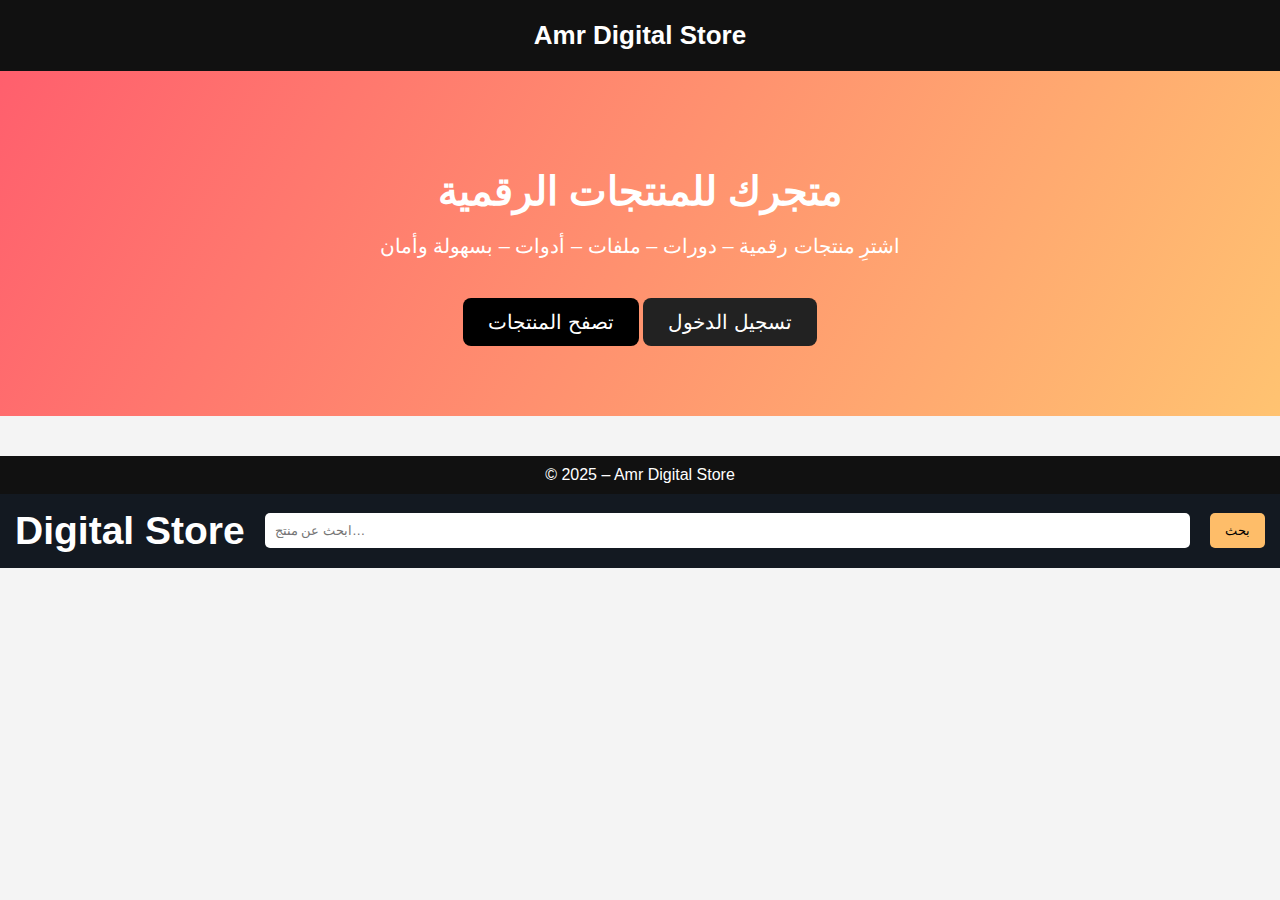
<file: index.html>
<!DOCTYPE html>
<html lang="en">
<head>
    <meta charset="UTF-8">
    <meta name="viewport" content="width=device-width, initial-scale=1.0">
    <title>Amr Digital Store</title>
    <style>
        body {
            margin: 0;
            font-family: Arial, sans-serif;
            background: #f4f4f4;
        }
        header {
            background: #111;
            color: #fff;
            padding: 20px;
            text-align: center;
            font-size: 26px;
            font-weight: bold;
        }
        .hero {
            background: linear-gradient(120deg, #ff5f6d, #ffc371);
            padding: 70px 20px;
            text-align: center;
            color: white;
        }
        .hero h1 {
            font-size: 40px;
            margin-bottom: 10px;
        }
        .hero p {
            font-size: 20px;
        }
        .btn {
            background: black;
            color: white;
            padding: 12px 25px;
            border-radius: 8px;
            text-decoration: none;
            margin-top: 20px;
            display: inline-block;
            font-size: 20px;
        }
        footer {
            background: #111;
            color: #fff;
            text-align: center;
            padding: 10px;
            margin-top: 40px;
        }
    </style>
</head>
<body>

    <header>Amr Digital Store</header>

    <section class="hero">
        <h1>متجرك للمنتجات الرقمية</h1>
        <p>اشترِ منتجات رقمية – دورات – ملفات – أدوات – بسهولة وأمان</p>

        <a class="btn" href="products.html">تصفح المنتجات</a>
        <a class="btn" href="login.html" style="background:#222;">تسجيل الدخول</a>
    </section>

    <footer>
        © 2025 – Amr Digital Store
    </footer>

</body>
</html>
<script>
    let list = JSON.parse(localStorage.getItem("products") || "[]");

    let container = document.getElementById("products");

    list.forEach(p => {
        container.innerHTML += `
            <div class="product">
                <h3>${p.name}</h3>
                <p>السعر: ${p.price} جنيه</p>
                <button onclick="window.location.href='/payment.html'">اشتري الآن</button>
            </div>
        `;
    });
</script>
<header style="background:#131921; padding:15px; display:flex; align-items:center; gap:20px; color:white;">
    <h2 style="margin:0;">Digital Store</h2>

    <input type="text" placeholder="ابحث عن منتج…" 
    style="flex:1; padding:10px; border:none; border-radius:5px;">

    <button style="background:#febd69; border:none; padding:10px 15px; border-radius:5px; cursor:pointer;">
        بحث
    </button>
</header>
</file>
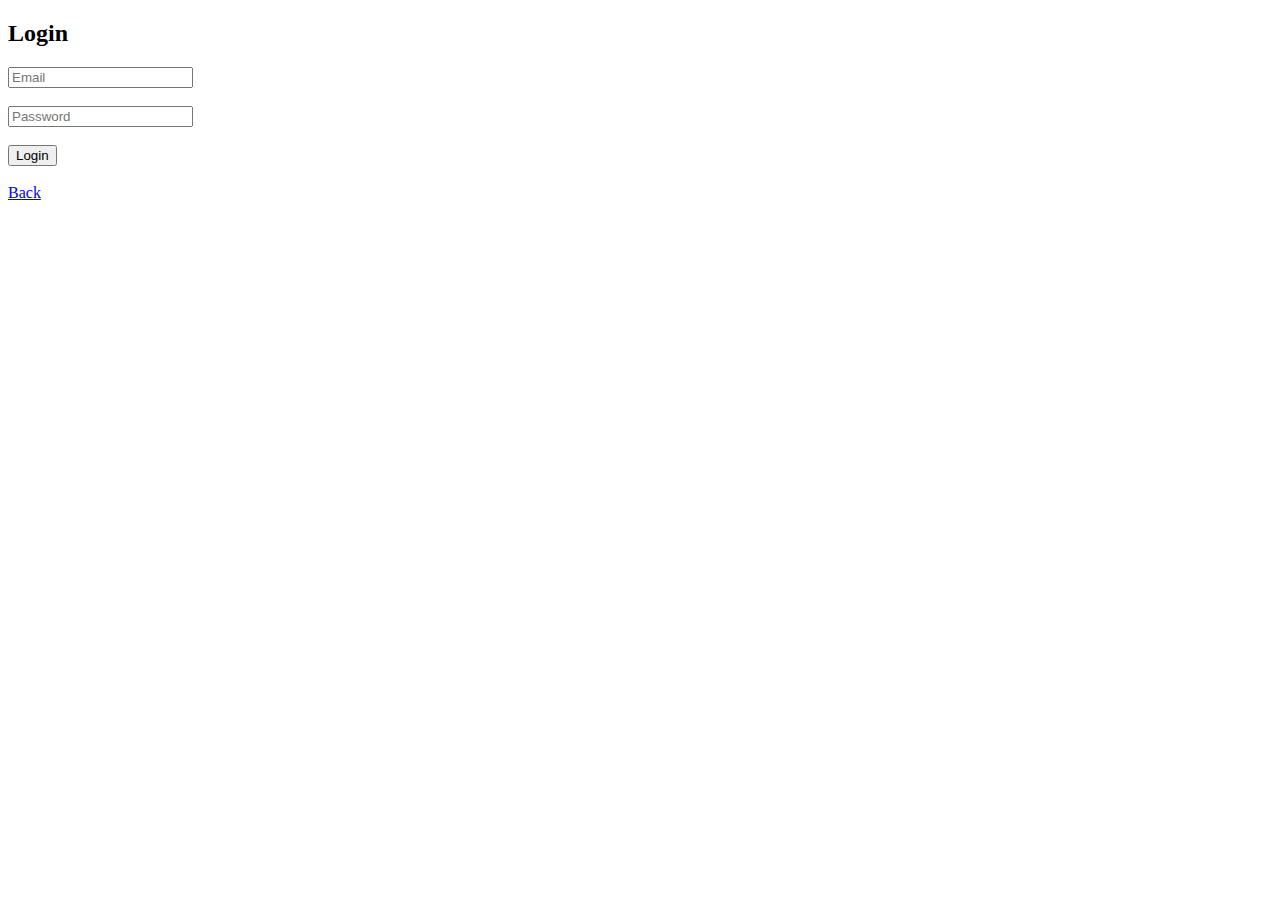
<file: login.html>
<!DOCTYPE html>
<html lang="en">
<head>
    <meta charset="UTF-8">
    <meta name="viewport" content="width=device-width, initial-scale=1.0">
    <title>Login</title>
</head>
<body>
    <h2>Login</h2>

    <form>
        <input type="email" placeholder="Email"><br><br>
        <input type="password" placeholder="Password"><br><br>
        <button type="submit">Login</button>
    </form>

    <br>
    <a href="index.html">Back</a>
</body>
</html>
</file>
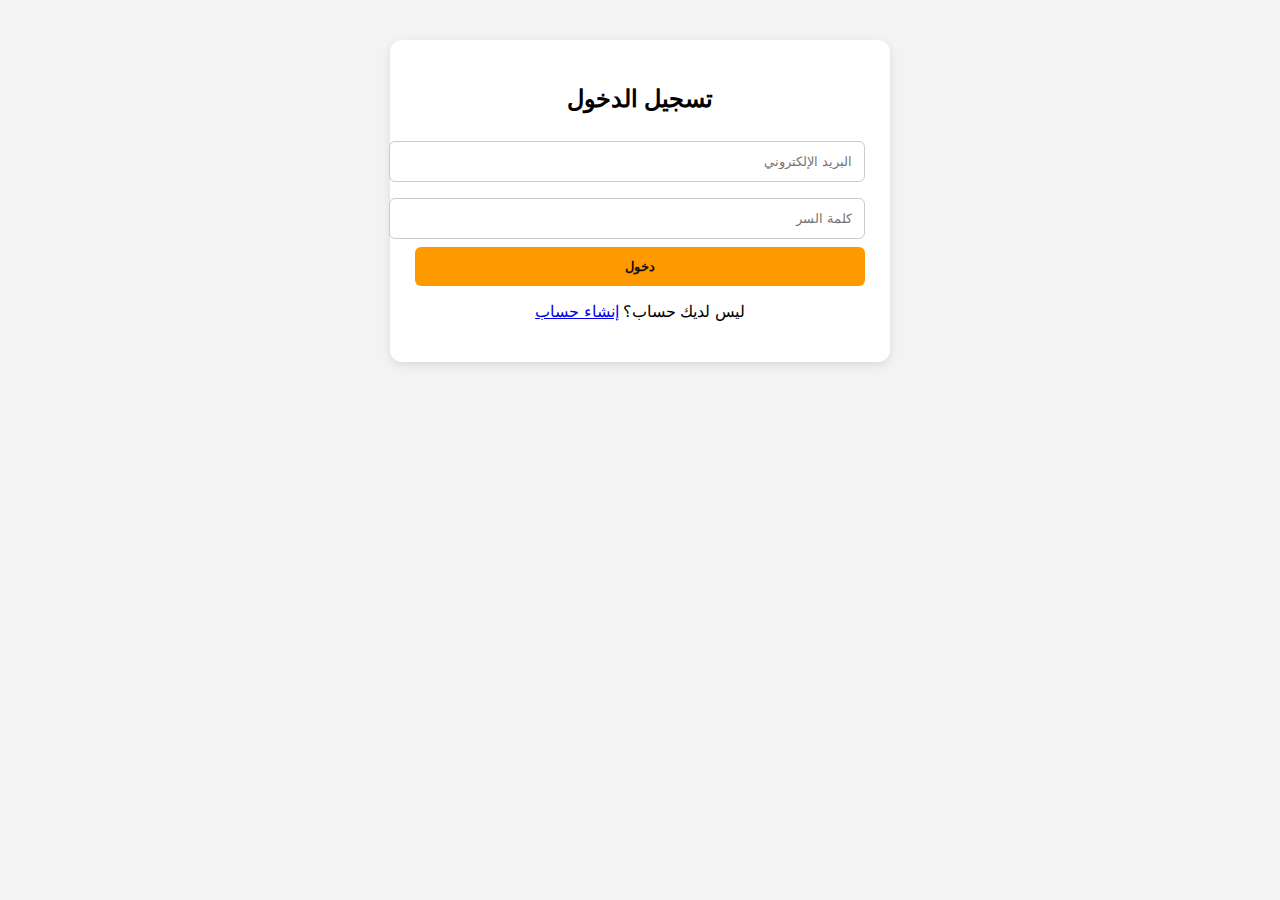
<file: longing.html>
<!DOCTYPE html>
<html lang="ar" dir="rtl">
<head>
<meta charset="UTF-8">
<title>تسجيل الدخول</title>
<link rel="stylesheet" href="style.css">

<style>
.form-box {
    max-width: 450px;
    margin: 40px auto;
    background: #fff;
    padding: 25px;
    border-radius: 12px;
    box-shadow: 0 3px 10px rgba(0,0,0,0.1);
    text-align: center;
}
input {
    width: 100%;
    padding: 12px;
    margin: 8px 0;
    border-radius: 6px;
    border: 1px solid #ccc;
}
button {
    width: 100%;
    padding: 12px;
    background: #FF9900;
    border: none;
    border-radius: 6px;
    font-weight: bold;
    cursor: pointer;
}
</style>
</head>

<body>

<div class="form-box">
    <h2>تسجيل الدخول</h2>

    <input id="email" type="email" placeholder="البريد الإلكتروني">
    <input id="password" type="password" placeholder="كلمة السر">

    <button onclick="login()">دخول</button>

    <p>ليس لديك حساب؟ <a href="register.html">إنشاء حساب</a></p>
</div>

<script>
function login() {
    let user = JSON.parse(localStorage.getItem("user") || "{}");

    if (
        user.email === document.getElementById("email").value &&
        user.password === document.getElementById("password").value
    ) {
        localStorage.setItem("loggedIn", "true");
        alert("تم تسجيل الدخول بنجاح!");
        window.location.href = "index.html";
    } else {
        alert("خطأ في البيانات!");
    }
}
</script>

</body>
</html>
</file>
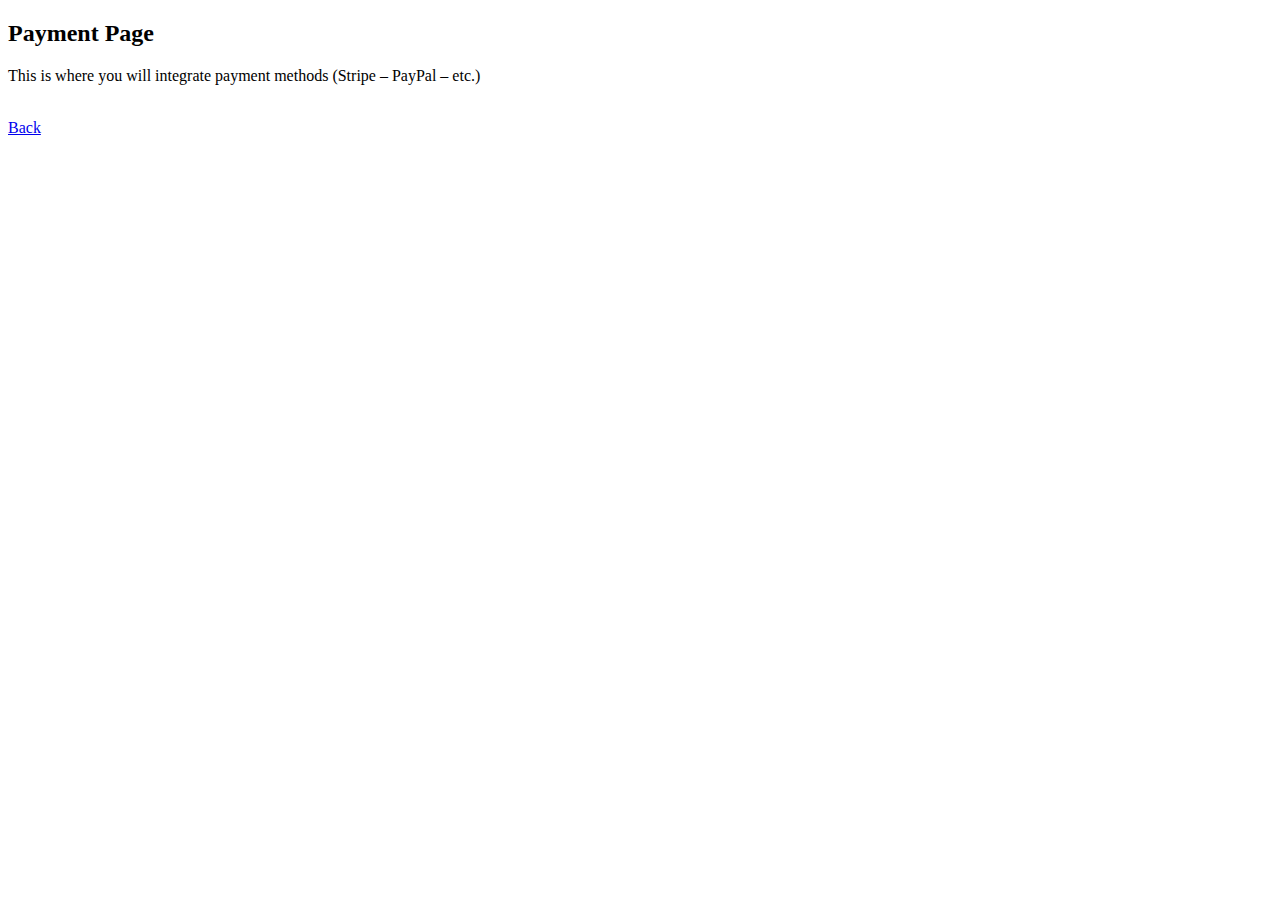
<file: payment.html>
<!DOCTYPE html>
<html lang="en">
<head>
    <meta charset="UTF-8">
    <meta name="viewport" content="width=device-width, initial-scale=1.0">
    <title>Payment</title>
</head>
<body>
    <h2>Payment Page</h2>

    <p>This is where you will integrate payment methods (Stripe – PayPal – etc.)</p>

    <br>
    <a href="products.html">Back</a>
</body>
</html>
</file>
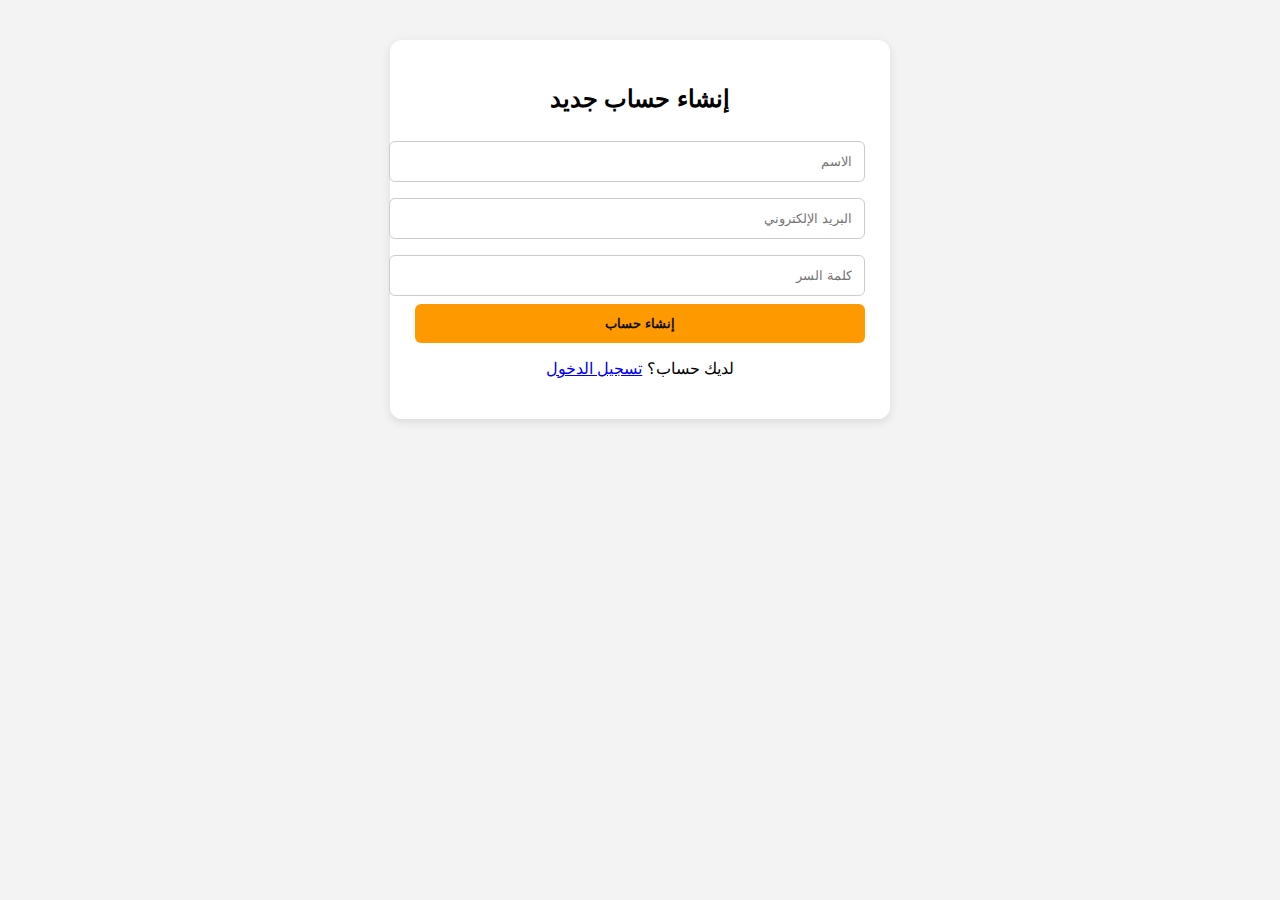
<file: register.html>
<!DOCTYPE html>
<html lang="ar" dir="rtl">
<head>
<meta charset="UTF-8">
<title>إنشاء حساب</title>
<link rel="stylesheet" href="style.css">

<style>
.form-box {
    max-width: 450px;
    margin: 40px auto;
    background: #fff;
    padding: 25px;
    border-radius: 12px;
    box-shadow: 0 3px 10px rgba(0,0,0,0.1);
    text-align: center;
}
input {
    width: 100%;
    padding: 12px;
    margin: 8px 0;
    border-radius: 6px;
    border: 1px solid #ccc;
}
button {
    width: 100%;
    padding: 12px;
    background: #FF9900;
    border: none;
    border-radius: 6px;
    font-weight: bold;
    cursor: pointer;
}
</style>
</head>

<body>

<div class="form-box">
    <h2>إنشاء حساب جديد</h2>

    <input id="name" type="text" placeholder="الاسم">
    <input id="email" type="email" placeholder="البريد الإلكتروني">
    <input id="password" type="password" placeholder="كلمة السر">

    <button onclick="register()">إنشاء حساب</button>

    <p>لديك حساب؟ <a href="login.html">تسجيل الدخول</a></p>
</div>

<script>
function register() {
    let user = {
        name: document.getElementById("name").value,
        email: document.getElementById("email").value,
        password: document.getElementById("password").value
    };

    localStorage.setItem("user", JSON.stringify(user));

    alert("تم إنشاء الحساب بنجاح!");
    window.location.href = "login.html";
}
</script>

</body>
</html>
</file>
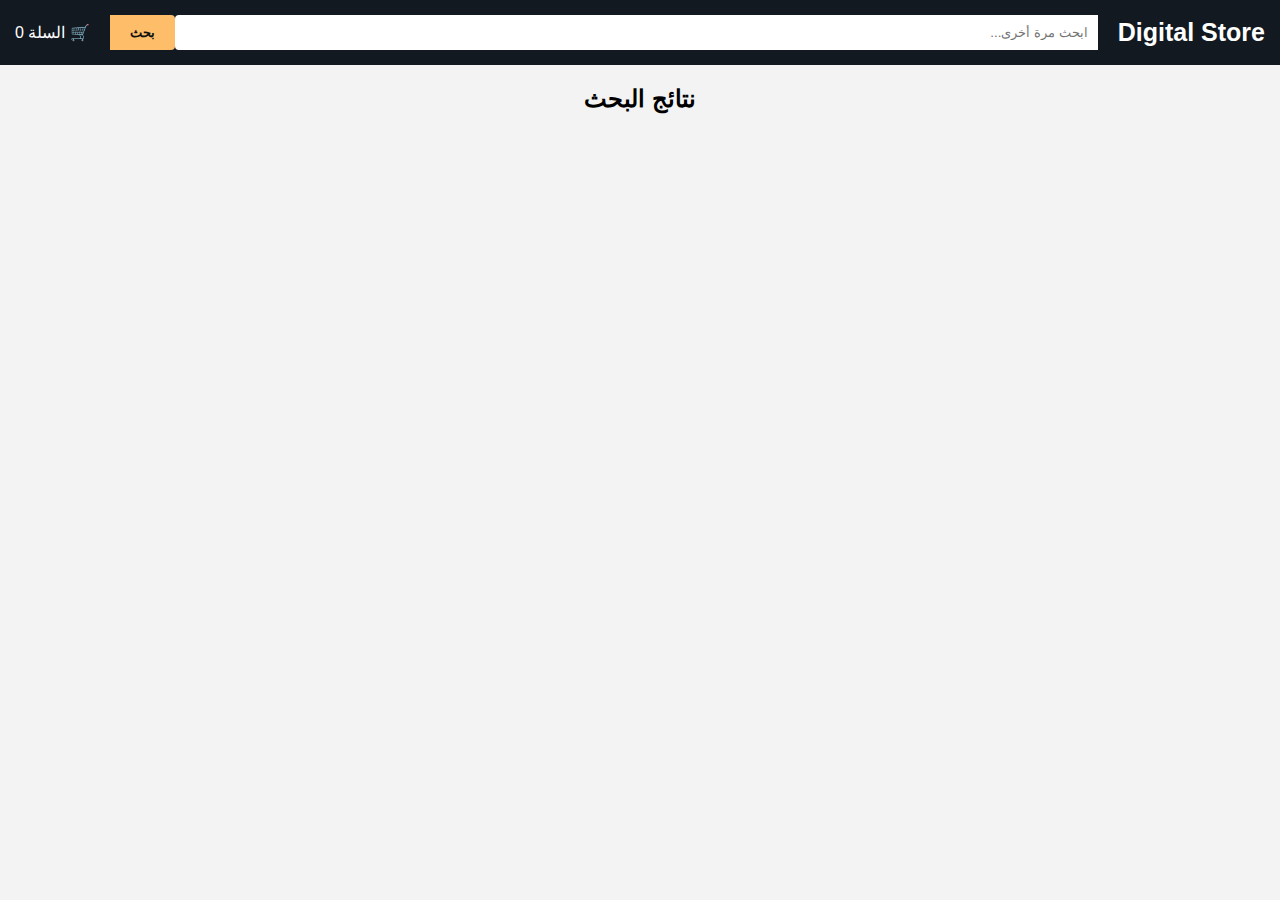
<file: searsh.html>
<!DOCTYPE html>
<html lang="ar" dir="rtl">
<head>
<meta charset="UTF-8" />
<title>نتائج البحث</title>
<link rel="stylesheet" href="style.css" />

<style>
.search-results {
    max-width: 1200px;
    margin: 25px auto;
    display: grid;
    grid-template-columns: repeat(auto-fill, minmax(220px, 1fr));
    gap: 20px;
}

.search-item {
    background: white;
    border: 1px solid #ddd;
    padding: 15px;
    border-radius: 8px;
    text-align: center;
    transition: 0.2s;
}

.search-item:hover {
    transform: scale(1.03);
    border-color: #ffa41c;
}

.search-item img {
    width: 100%;
    border-radius: 8px;
}

.price {
    font-size: 18px;
    font-weight: bold;
    margin: 5px 0;
    color: #111;
}

.view-btn {
    background: #FF9900;
    padding: 8px 12px;
    border: none;
    border-radius: 6px;
    cursor: pointer;
    font-weight: bold;
}
</style>
</head>

<body>

<header class="header">
    <div class="logo" onclick="location.href='/'" style="cursor:pointer;">Digital Store</div>

    <div class="search-box">
        <input id="searchInput" type="text" placeholder="ابحث مرة أخرى...">
        <button onclick="searchAgain()">بحث</button>
    </div>

    <div class="account">
        <a href="/cart.html">🛒 السلة <span id="cart-count">0</span></a>
    </div>
</header>

<h2 style="text-align:center;">نتائج البحث</h2>

<div class="search-results" id="results"></div>

<script>
// استرجاع كلمة البحث
let query = localStorage.getItem("search") || "";

// استرجاع كل المنتجات
let products = JSON.parse(localStorage.getItem("allProducts") || "[]");

// فلترة المنتجات
let filtered = products.filter(p =>
    p.name.includes(query) ||
    p.description.includes(query)
);

let box = document.getElementById("results");

filtered.forEach((p, i) => {
    box.innerHTML += `
        <div class="search-item">
            <img src="${p.image}">
            <h3>${p.name}</h3>
            <div class="price">${p.price} جنيه</div>
            <button class="view-btn" onclick='viewProduct(${i})'>عرض المنتج</button>
        </div>
    `;
});

function viewProduct(i) {
    localStorage.setItem("selectedProduct", JSON.stringify(filtered[i]));
    window.location.href = "/product.html";
}

function searchAgain() {
    let q = document.getElementById("searchInput").value;
    localStorage.setItem("search", q);
    location.reload();
}

// تحديث عدد السلة
function updateCartCount() {
    let cart = JSON.parse(localStorage.getItem("cart") || "[]");
    document.getElementById("cart-count").innerText = cart.length;
}
updateCartCount();
</script>

</body>
</html>
</file>
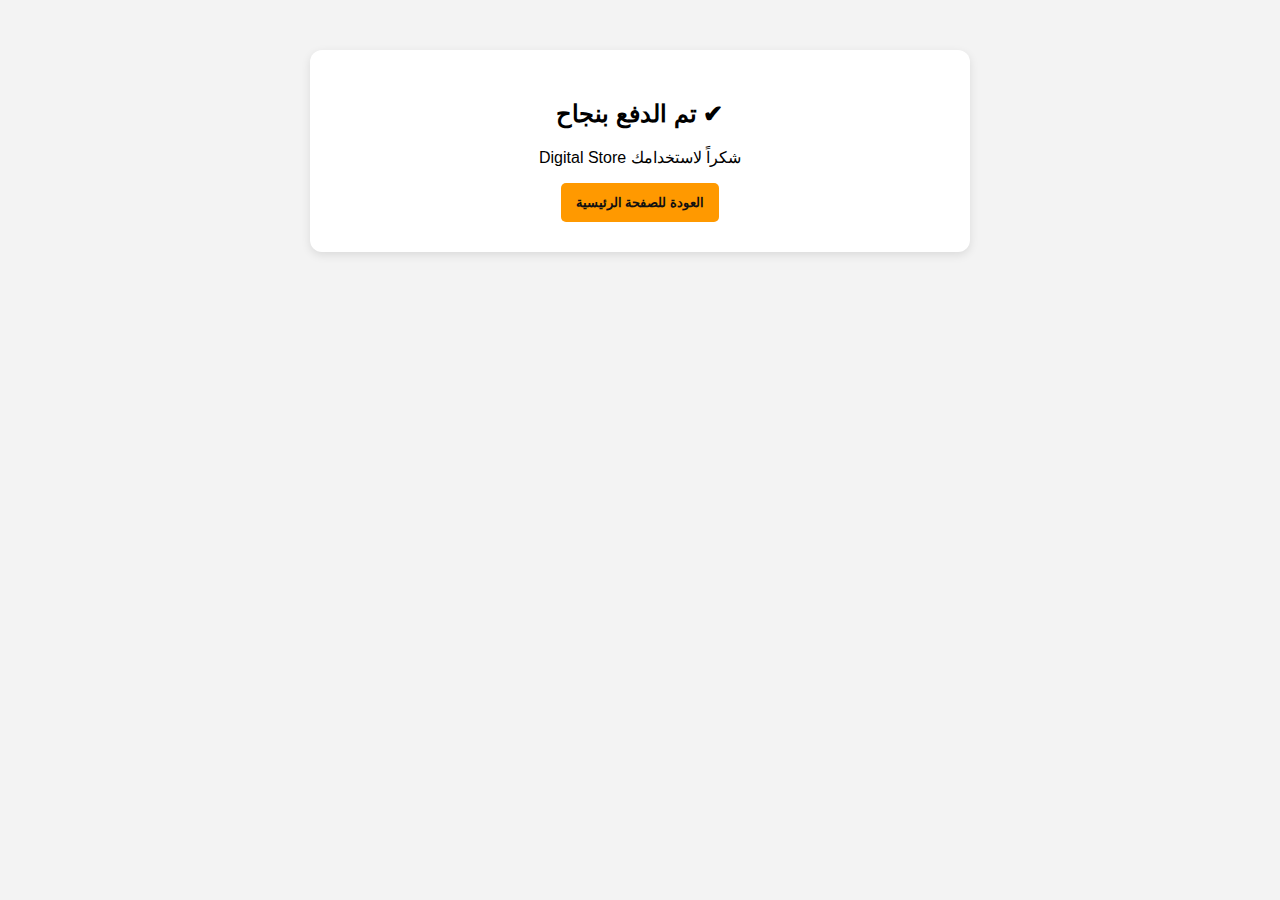
<file: success.html>
<!DOCTYPE html>
<html lang="ar" dir="rtl">
<head>
<meta charset="UTF-8">
<title>نجاح الدفع</title>
<link rel="stylesheet" href="style.css">

<style>
.box {
    max-width: 600px;
    margin: 50px auto;
    background: white;
    padding: 30px;
    border-radius: 12px;
    text-align: center;
    box-shadow: 0 3px 10px rgba(0,0,0,0.1);
}
</style>
</head>

<body>

<div class="box">
    <h2>✔ تم الدفع بنجاح</h2>
    <p>شكراً لاستخدامك Digital Store</p>

    <button onclick="location.href='/'">العودة للصفحة الرئيسية</button>
</div>

</body>
</html>
</file>
<file: style.css>
body {
    margin: 0;
    font-family: Arial;
    background: #f1f3f6;
}

/* الهيدر */
.header {
    background: #131921;
    color: #fff;
    padding: 15px;
    display: flex;
    align-items: center;
    gap: 20px;
}

.logo {
    font-size: 25px;
    font-weight: bold;
}

.search-box {
    flex: 1;
    display: flex;
}

.search-box input {
    width: 100%;
    padding: 10px;
    border: none;
    border-radius: 4px 0 0 4px;
}

.search-box button {
    padding: 10px 20px;
    background: #febd69;
    border: none;
    border-radius: 0 4px 4px 0;
    cursor: pointer;
    font-weight: bold;
}

.account a {
    color: #fff;
    text-decoration: none;
}
<div class="account">
    <a href="/cart.html">
        🛒 السلة <span id="cart-count" style="background:#ffa41c; padding:3px 7px; border-radius:10px; color:#111; font-weight:bold;">0</span>
    </a>
</div>/* المنتجات */
.products {
    display: flex;
    flex-wrap: wrap;
    gap: 20px;
    padding: 20px;
    justify-content: center;
}

.product-card {
    background: #fff;
    width: 230px;
    padding: 15px;
    border-radius: 10px;
    text-align: center;
    box-shadow: 0 3px 8px rgba(0,0,0,0.1);
}

.product-card img {
    width: 100%;
    border-radius: 10px;
}

.price {
    color: #b12704;
    font-size: 18px;
    font-weight: bold;
}

.buy-btn {
    background: #ffa41c;
    padding: 10px;
    border: none;
    border-radius: 6px;
    width: 100%;
    cursor: pointer;
    margin-top: 10px;
    font-size: 16px;
}

/* الفوتر */
.footer {
    background: #131921;
    color: #fff;
    padding: 15px;
    text-align: center;
    margin-top: 30px;
}
/* ====== Amazon Style Header ====== */
header {
  background-color: #131921;
  padding: 15px;
  display: flex;
  justify-content: space-between;
  align-items: center;
  color: white;
}

header h1 {
  color: #FF9900;
  font-size: 28px;
  font-weight: bold;
}

/* ====== Page Background ====== */
body {
  background-color: #F3F3F3;
  margin: 0;
  font-family: Arial, sans-serif;
}

/* ====== Product Cards ====== */
.product-card {
  background: white;
  border: 1px solid #ddd;
  padding: 15px;
  border-radius: 6px;
  transition: 0.2s;
}

.product-card:hover {
  transform: scale(1.03);
  border-color: #FF9900;
}

/* Button Amazon Style */
button, .buy-btn {
  background-color: #FF9900;
  color: #111;
  border: none;
  padding: 12px 15px;
  cursor: pointer;
  border-radius: 5px;
  font-weight: bold;
  transition: 0.2s;
}

button:hover, .buy-btn:hover {
  background-color: #e68a00;
}

/* ====== Footer ====== */
footer {
  background-color: #131921;
  color: white;
  padding: 20px;
  text-align: center;
}
.rating-box {
    margin-top: 20px;
    font-size: 22px;
}

.stars {
    cursor: pointer;
    font-size: 28px;
    color: #ddd;
}

.stars span {
    padding: 3px;
    font-size: 30px;
}

.stars .active {
    color: #ffb400;
}
</file>
